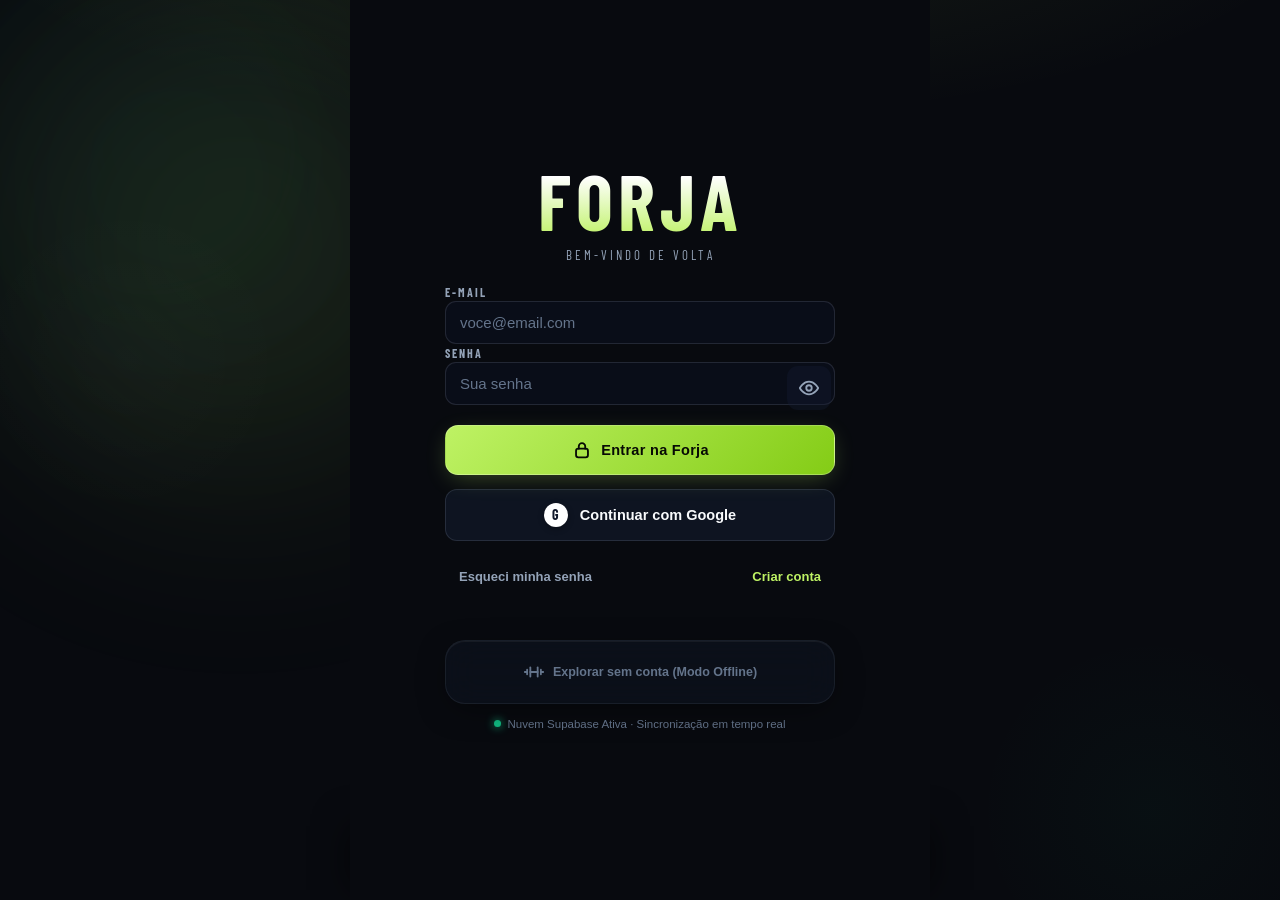
<file: Index.html>
<!DOCTYPE html>
<html lang="pt-BR">
<head>
<meta charset="UTF-8">
<meta name="viewport" content="width=device-width, initial-scale=1, maximum-scale=1, viewport-fit=cover">
<title>FORJA — Treino & Performance</title>
<meta name="description" content="Treinos, cargas, PRs, feed social e IA. Funciona offline na academia.">
<meta name="theme-color" content="#0a0f1d">
<meta name="mobile-web-app-capable" content="yes">
<meta name="apple-mobile-web-app-capable" content="yes">
<meta name="apple-mobile-web-app-status-bar-style" content="black-translucent">
<meta name="apple-mobile-web-app-title" content="FORJA">
<link rel="manifest" href="manifest.json">
<link rel="icon" href="icons/icon.svg" type="image/svg+xml">
<link rel="preconnect" href="https://fonts.gstatic.com" crossorigin>
<link href="https://fonts.googleapis.com/css2?family=Barlow+Condensed:wght@500;600;700&family=Barlow:wght@400;500;600;700&display=swap" rel="stylesheet">
<link rel="stylesheet" href="css/tokens.css">
<link rel="stylesheet" href="css/base.css">
<link rel="stylesheet" href="css/components.css">
</head>
<body>
<noscript><div style="padding:40px 20px;color:#e8eef8;font-family:sans-serif;text-align:center">O FORJA precisa de JavaScript habilitado para funcionar.</div></noscript>
<div class="aurora"><i></i><i></i><i></i></div>
<div id="app">
  <div id="views">
    <section class="view" data-view="home"></section>
    <section class="view" data-view="workouts"></section>
    <section class="view" data-view="feed"></section>
    <section class="view" data-view="progress"></section>
    <section class="view" data-view="nutrition"></section>
    <section class="view" data-view="profile"></section>
  </div>
  <nav id="tabbar">
    <button class="tab ripple" data-act="nav" data-arg="home" aria-label="Início"></button>
    <button class="tab ripple" data-act="nav" data-arg="workouts" aria-label="Treinos"></button>
    <button class="tab ripple" data-act="nav" data-arg="feed" aria-label="Feed"></button>
    <button class="tab ripple" data-act="nav" data-arg="progress" aria-label="Progresso"></button>
    <button class="tab ripple" data-act="nav" data-arg="nutrition" aria-label="Nutrição"></button>
    <button class="tab ripple" data-act="nav" data-arg="profile" aria-label="Perfil"></button>
  </nav>
  <div id="stack"></div>
  <div id="restfull"></div>
  <div id="restpill"></div>
  <button id="trainpill" data-act="ac-restore"></button>
  <div id="toastlayer"></div>
  <div id="modallayer"></div>
  <canvas id="fx"></canvas>
</div>

<!-- ordem de carregamento = ordem de dependência (escopo global compartilhado) -->
<script src="js/lib/utils.js"></script>
<script src="js/lib/data.js"></script>
<script src="js/components/icons.js"></script>
<script src="js/lib/state.js"></script>
<script src="js/app/router.js"></script>
<script src="js/lib/gamification.js"></script>
<script src="js/components/fx.js"></script>
<script src="js/components/toast.js"></script>
<script src="js/components/timer.js"></script>
<script src="js/components/charts.js"></script>
<script src="js/components/bodymap.js"></script>
<script src="js/lib/ai.js"></script>
<script src="js/features/auth.js"></script>
<script src="js/features/editor.js"></script>
<script src="js/features/coach.js"></script>
<script src="js/features/workout.js"></script>
<script src="js/features/share.js"></script>
<script src="js/features/feed.js"></script>
<script src="js/views/home.js"></script>
<script src="js/views/workouts.js"></script>
<script src="js/views/feed.js"></script>
<script src="js/views/progress.js"></script>
<script src="js/views/nutrition.js"></script>
<script src="js/views/profile.js"></script>
<script src="js/app/wiring.js"></script>
<script src="js/app/boot.js"></script>
</body>
</html>
</file>
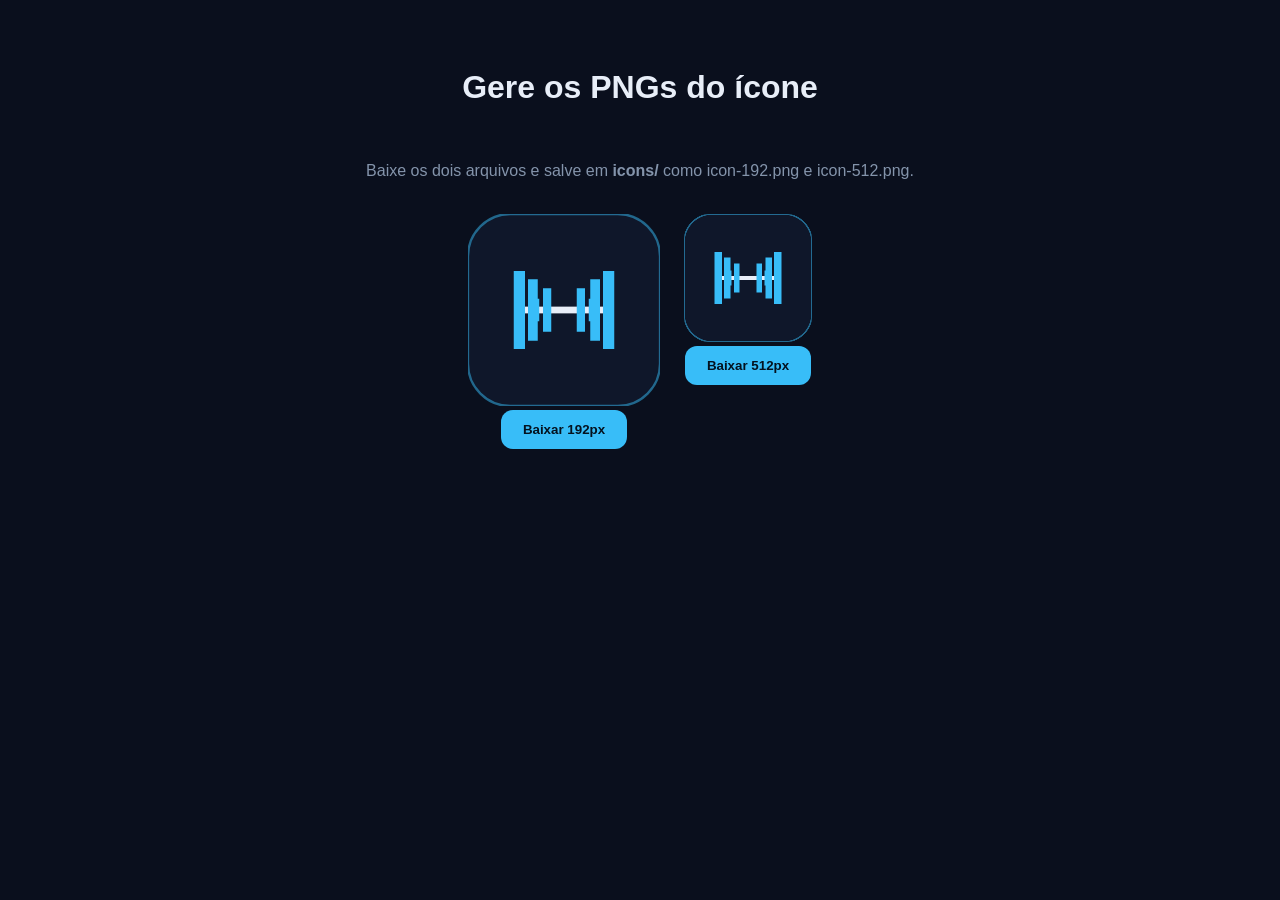
<file: tools/make-icons.html>
<!DOCTYPE html>
<html lang="pt-BR">
<head><meta charset="UTF-8"><title>FORJA — Gerador de ícones PWA</title>
<style>body{background:#0a0f1d;color:#e8eef8;font-family:sans-serif;display:flex;flex-direction:column;align-items:center;gap:18px;padding:40px}
button{background:#38bdf8;border:none;color:#04121f;font-weight:700;padding:12px 22px;border-radius:12px;cursor:pointer}</style>
</head>
<body>
<h1>Gere os PNGs do ícone</h1>
<p style="color:#8494ab">Baixe os dois arquivos e salve em <b>icons/</b> como icon-192.png e icon-512.png.</p>
<div style="display:flex;gap:24px">
  <div style="text-align:center"><canvas id="c192" width="192" height="192" style="border-radius:24px"></canvas><br><button onclick="dl('c192','icon-192.png')">Baixar 192px</button></div>
  <div style="text-align:center"><canvas id="c512" width="512" height="512" style="width:128px;border-radius:24px"></canvas><br><button onclick="dl('c512','icon-512.png')">Baixar 512px</button></div>
</div>
<script>
function draw(c){
  const s = c.width, x = c.getContext('2d'), r = s*.22;
  x.beginPath(); x.moveTo(r,0); x.arcTo(s,0,s,s,r); x.arcTo(s,s,0,s,r); x.arcTo(0,s,0,0,r); x.arcTo(0,0,s,0,r);
  x.closePath(); x.fillStyle = '#0f172a'; x.fill();
  x.strokeStyle = 'rgba(56,189,248,.5)'; x.lineWidth = s*.012; x.stroke();
  const cx = s/2, cy = s/2, u = s/512;
  x.fillStyle = '#e8eef8'; x.fillRect(cx-106*u, cy-9*u, 212*u, 18*u);
  x.fillStyle = '#38bdf8';
  [[-82,-30,16,60],[66,-30,16,60],[-56,-58,22,116],[34,-58,22,116],[-96,-82,26,164],[70,-82,26,164],[-134,-104,30,208],[104,-104,30,208]]
    .forEach(p => x.fillRect(cx+p[0]*u, cy+p[1]*u, p[2]*u, p[3]*u));
}
function dl(id, name){
  const c = document.getElementById(id);
  c.toBlob(b => {
    const a = document.createElement('a');
    a.href = URL.createObjectURL(b); a.download = name; a.click();
  }, 'image/png');
}
draw(document.getElementById('c192'));
draw(document.getElementById('c512'));
</script>
</body>
</html>
</file>
<file: css/tokens.css>
/* ==========================================================================
   FORJA - DESIGN TOKENS & ATHLETIC THEME SYSTEM
   Padrão visual de alta performance inspirado em Whoop, Nike Training & Hevy Pro
   ========================================================================== */

:root {
  /* --- PALETA ATLÉTICA PADRÃO: HYPER-VOLT & OBSIDIAN CARBON --- */
  --bg: #080a0f;
  --bg-elevated: #0d1017;
  --surf: #11151f;
  --surf-glass: rgba(17, 21, 31, 0.82);
  --surf-raised: #181d2a;
  --surf-card: rgba(19, 24, 36, 0.76);
  
  --line: rgba(148, 163, 184, 0.10);
  --line2: rgba(148, 163, 184, 0.18);
  --line-acc: rgba(190, 242, 100, 0.35);
  
  --acc: #bef264;
  --acc-glow: rgba(190, 242, 100, 0.32);
  --acc-glow-subtle: rgba(190, 242, 100, 0.08);
  --acc-dark: #84cc16;
  --acc2: #10b981;
  --acc-deep: #162408;
  --acc-soft: rgba(190, 242, 100, 0.12);
  --acc-contrast: #070a04;
  
  --txt: #f8fafc;
  --mut: #94a3b8;
  --dim: #64748b;
  
  --ok: #10b981;
  --ok-soft: rgba(16, 185, 129, 0.14);
  --warn: #f59e0b;
  --warn-soft: rgba(245, 158, 11, 0.14);
  --bad: #f43f5e;
  --bad-soft: rgba(244, 63, 94, 0.14);
  --hot: #f43f5e;
  --heat: #ff5722;
  
  --st-work: #bef264;
  --st-prep: #fbbf24;
  --st-warm: #94a3b8;
  --st-drop: #c084fc;
  --st-fail: #f43f5e;
  
  --fd: 'Barlow Condensed', sans-serif;
  --fb: 'Plus Jakarta Sans', -apple-system, BlinkMacSystemFont, 'Segoe UI', Roboto, sans-serif;
  --tab-h: 64px;
  --r: 20px;
  --r-sm: 13px;
  --r-xs: 9px;
  
  --glow-acc: 0 0 24px -4px rgba(190, 242, 100, 0.35);
  --glow-hot: 0 0 24px -4px rgba(244, 63, 94, 0.4);
  --shadow-card: 0 8px 32px -8px rgba(0, 0, 0, 0.55), inset 0 1px 0 rgba(255, 255, 255, 0.05);
}

/* TEMA: FORJA BRASA (FIRE & IRON) */
:root[data-theme="flame"] {
  --bg: #0a0807;
  --bg-elevated: #12100d;
  --surf: #181310;
  --surf-glass: rgba(24, 19, 16, 0.84);
  --surf-raised: #221b16;
  --surf-card: rgba(27, 21, 17, 0.78);
  --line-acc: rgba(249, 115, 22, 0.35);
  --acc: #f97316;
  --acc-glow: rgba(249, 115, 22, 0.35);
  --acc-glow-subtle: rgba(249, 115, 22, 0.08);
  --acc-dark: #ea580c;
  --acc2: #e11d48;
  --acc-deep: #2a1106;
  --acc-soft: rgba(249, 115, 22, 0.12);
  --acc-contrast: #0c0501;
  --st-work: #f97316;
  --glow-acc: 0 0 24px -4px rgba(249, 115, 22, 0.38);
}

/* TEMA: CYBER AZURE (HEVY PRO / ELECTRIC CYAN) */
:root[data-theme="cyan"] {
  --bg: #070a12;
  --bg-elevated: #0c111e;
  --surf: #101728;
  --surf-glass: rgba(16, 23, 40, 0.84);
  --surf-raised: #162038;
  --surf-card: rgba(18, 26, 44, 0.78);
  --line-acc: rgba(56, 189, 248, 0.35);
  --acc: #38bdf8;
  --acc-glow: rgba(56, 189, 248, 0.35);
  --acc-glow-subtle: rgba(56, 189, 248, 0.08);
  --acc-dark: #0284c7;
  --acc2: #2563eb;
  --acc-deep: #081d33;
  --acc-soft: rgba(56, 189, 248, 0.12);
  --acc-contrast: #030d17;
  --st-work: #38bdf8;
  --glow-acc: 0 0 24px -4px rgba(56, 189, 248, 0.38);
}

/* TEMA: CRIMSON POWER (RAW STRENGTH & TITANIUM) */
:root[data-theme="crimson"] {
  --bg: #0a0809;
  --bg-elevated: #130d0f;
  --surf: #1a1215;
  --surf-glass: rgba(26, 18, 21, 0.84);
  --surf-raised: #24181c;
  --surf-card: rgba(30, 20, 24, 0.78);
  --line-acc: rgba(244, 63, 94, 0.35);
  --acc: #f43f5e;
  --acc-glow: rgba(244, 63, 94, 0.35);
  --acc-glow-subtle: rgba(244, 63, 94, 0.08);
  --acc-dark: #e11d48;
  --acc2: #9333ea;
  --acc-deep: #280811;
  --acc-soft: rgba(244, 63, 94, 0.12);
  --acc-contrast: #0d0205;
  --st-work: #f43f5e;
  --glow-acc: 0 0 24px -4px rgba(244, 63, 94, 0.38);
}
</file>
<file: css/base.css>
/* ==========================================================================
   FORJA - BASE STYLES & LAYOUT
   ========================================================================== */

*{margin:0;padding:0;box-sizing:border-box;-webkit-tap-highlight-color:transparent}
html{touch-action:manipulation;color-scheme:dark}
body{
  background:var(--bg);
  color:var(--txt);
  font-family:var(--fb);
  min-height:100vh;
  overscroll-behavior-y:none;
  background-image:
    radial-gradient(ellipse 90% 40% at 50% -10%, var(--acc-glow-subtle) 0%, transparent 60%),
    radial-gradient(circle 350px at 90% 90%, rgba(16, 185, 129, 0.03) 0%, transparent 50%),
    radial-gradient(circle 400px at 10% 40%, rgba(255, 255, 255, 0.015) 0%, transparent 40%);
  -webkit-font-smoothing:antialiased;
  -moz-osx-font-smoothing:grayscale;
  text-rendering:optimizeLegibility;
}
button{font:inherit;color:inherit;background:none;border:none;cursor:pointer}
input,select,textarea{font:inherit;color:var(--txt)}
input[type=number]{-moz-appearance:textfield}
input[type=number]::-webkit-outer-spin-button,input[type=number]::-webkit-inner-spin-button{-webkit-appearance:none;margin:0}
::-webkit-scrollbar{width:0;height:0}
.num{font-variant-numeric:tabular-nums}
svg.ic{width:22px;height:22px;stroke:currentColor;fill:none;stroke-width:2;stroke-linecap:round;stroke-linejoin:round;flex:none;display:block}

/* Efeito Aurora Cósmica no fundo */
.aurora{position:fixed;inset:0;z-index:0;overflow:hidden;pointer-events:none}
.aurora i{
  position:absolute;border-radius:50%;filter:blur(130px);opacity:.10;
  width:480px;height:480px;background:var(--acc);
  animation:drift 28s ease-in-out infinite alternate;
}
.aurora i:nth-child(2){
  background:var(--acc2);width:360px;height:360px;opacity:.07;
  animation-duration:22s;animation-delay:-8s;
}
.aurora i:nth-child(3){
  background:#334155;width:300px;height:300px;opacity:.08;
  animation-duration:32s;animation-delay:-14s;
}
@keyframes drift{
  0%{transform:translate(-10%,-10%) scale(1)}
  50%{transform:translate(8%,6%) scale(1.15)}
  100%{transform:translate(14%,16%) scale(1.05)}
}

#app{max-width:580px;margin:0 auto;min-height:100vh;position:relative;z-index:1}

.rise{animation:rise .45s cubic-bezier(.16,1,.3,1) both;animation-delay:var(--d,0ms)}
@keyframes rise{from{opacity:0;transform:translateY(14px)}to{opacity:1;transform:none}}

#views{padding-bottom:calc(var(--tab-h) + env(safe-area-inset-bottom) + 24px)}
.view{display:none;padding:20px 18px 8px;min-height:100vh}
.view.on{display:block;animation:vin .32s cubic-bezier(.16,1,.3,1) both}
.view.on.dir-l{animation-name:vinl}.view.on.dir-r{animation-name:vinr}
@keyframes vin{from{opacity:0;transform:translateY(10px)}to{opacity:1;transform:none}}
@keyframes vinl{from{opacity:0;transform:translateX(-18px)}to{opacity:1;transform:none}}
@keyframes vinr{from{opacity:0;transform:translateX(18px)}to{opacity:1;transform:none}}

/* Barra de Navegação Inferior (Frosted Glassmorphism Hevy Pro) */
#tabbar{
  position:fixed;bottom:0;left:50%;transform:translateX(-50%);width:100%;max-width:580px;
  height:calc(var(--tab-h) + env(safe-area-inset-bottom));padding-bottom:env(safe-area-inset-bottom);
  display:flex;z-index:60;background:rgba(8,11,17,.86);backdrop-filter:blur(28px) saturate(190%);
  -webkit-backdrop-filter:blur(28px) saturate(190%);
  border-top:1px solid var(--line);box-shadow:0 -10px 36px rgba(0,0,0,.6);
}
.tab{
  flex:1;display:flex;flex-direction:column;align-items:center;justify-content:center;gap:3px;color:var(--dim);
  font-family:var(--fd);font-weight:700;font-size:11px;letter-spacing:1px;text-transform:uppercase;
  transition:color .2s, transform .15s;position:relative;
}
.tab:active{transform:scale(.92)}
.tab .ic{width:21px;height:21px;transition:transform .2s, filter .2s}
.tab.on{color:var(--acc)}
.tab.on .ic{transform:translateY(-1px) scale(1.1);filter:drop-shadow(0 0 8px var(--acc-glow))}
.tab.on::before{
  content:"";position:absolute;top:0;width:32px;height:3px;background:var(--acc);
  border-radius:0 0 3px 3px;box-shadow:0 0 14px var(--acc);animation:rise .25s both;
}

/* Tipografia */
.eyebrow{
  font-family:var(--fd);font-weight:700;font-size:12px;letter-spacing:3px;color:var(--acc);
  text-transform:uppercase;display:flex;align-items:center;gap:8px;
}
.eyebrow::before{content:"";width:18px;height:2px;background:var(--acc);box-shadow:0 0 8px var(--acc);border-radius:2px}
.h-display{font-family:var(--fd);font-weight:700;text-transform:uppercase;letter-spacing:.8px;line-height:.96}
.h1{font-size:clamp(32px,8.5vw,42px)}.h2{font-size:26px}
.mut{color:var(--mut)}.dim{color:var(--dim)}
.lbl{font-family:var(--fd);font-weight:700;font-size:12px;letter-spacing:2px;text-transform:uppercase;color:var(--mut)}

/* Layouts e Utilitários */
.rowline{display:flex;align-items:center;justify-content:space-between;gap:10px}
.stack{display:flex;flex-direction:column;gap:11px}
.mt8{margin-top:8px}.mt14{margin-top:14px}.mt20{margin-top:20px}.mt28{margin-top:28px}
.split3{display:grid;grid-template-columns:1fr 1fr 1fr;gap:10px}
.split2{display:grid;grid-template-columns:1fr 1fr;gap:10px}
.kv{display:flex;justify-content:space-between;align-items:baseline;padding:11px 0;border-bottom:1px solid var(--line);font-size:14.5px}
.kv:last-child{border:none}.kv b{font-variant-numeric:tabular-nums}

/* Efeitos Especiais de Tela */
#fx{position:fixed;inset:0;z-index:300;pointer-events:none}
.shock{position:fixed;border:2px solid var(--acc);border-radius:50%;pointer-events:none;z-index:301;animation:shock .7s ease-out forwards;box-shadow:0 0 16px var(--acc)}
@keyframes shock{from{width:20px;height:20px;opacity:.9}to{width:220px;height:220px;opacity:0}}
</file>
<file: css/components.css>
/* ---------- BOTÕES & INTERAÇÕES ---------- */
.btn{
  position:relative;overflow:hidden;display:inline-flex;align-items:center;justify-content:center;gap:8px;
  border-radius:var(--r-sm);font-weight:600;font-size:14.5px;transition:transform .14s,background .2s,border-color .2s,box-shadow .2s;
  user-select:none;
}
.btn:active{transform:scale(.96)}
.btn-pri{
  background:linear-gradient(135deg, var(--acc) 0%, var(--acc-dark) 100%);color:var(--acc-contrast, #070a04);font-weight:700;
  padding:13px 20px;letter-spacing:.3px;box-shadow:0 6px 24px -6px var(--acc-glow);border:1px solid rgba(255,255,255,.25);
}
.btn-pri:hover{filter:brightness(1.08);box-shadow:0 8px 30px -4px var(--acc-glow)}
.btn-ghost{
  border:1px solid var(--line2);color:var(--txt);padding:12px 18px;background:rgba(20,30,52,.45);
  backdrop-filter:blur(8px);
}
.btn-ghost:hover{border-color:var(--acc);color:var(--acc);background:var(--acc-soft)}
.btn-danger{
  border:1px solid rgba(239,68,68,.35);color:var(--bad);padding:12px 18px;background:rgba(239,68,68,.06);
}
.btn-danger:hover{background:rgba(239,68,68,.14);border-color:var(--bad)}
.btn-sm{padding:8px 14px;font-size:13px;border-radius:10px}
.btn-ai{
  background:linear-gradient(135deg, var(--acc-soft) 0%, rgba(16,185,129,.12) 100%);
  border:1px solid var(--line-acc);color:var(--acc);box-shadow:0 0 16px -4px var(--acc-glow);
}
.btn-ai:hover{filter:brightness(1.1);box-shadow:0 0 22px -2px var(--acc-glow)}

.ripple-ink{position:absolute;border-radius:50%;background:currentColor;opacity:.24;transform:scale(0);animation:rip .52s ease-out forwards;pointer-events:none}
@keyframes rip{to{transform:scale(2.8);opacity:0}}

.iconbtn{
  width:40px;height:40px;border-radius:11px;border:1px solid var(--line);display:flex;align-items:center;
  justify-content:center;color:var(--mut);position:relative;overflow:hidden;background:rgba(20,30,52,.35);transition:.18s;
}
.iconbtn:hover{color:var(--acc);border-color:var(--line-acc);background:var(--acc-soft)}
.iconbtn:active{transform:scale(.92)}
.spin{animation:spin 1s linear infinite}
@keyframes spin{to{transform:rotate(360deg)}}

/* ---------- CARDS & SUPERFÍCIES ---------- */
.card{
  background:var(--surf-glass);backdrop-filter:blur(16px);-webkit-backdrop-filter:blur(16px);
  border:1px solid var(--line);border-radius:var(--r);padding:16px;position:relative;box-shadow:var(--shadow-card);
}
.card.tap{transition:transform .14s,border-color .18s,box-shadow .2s}
.card.tap:active{transform:scale(.98)}
.card.acc{
  border-color:var(--line-acc);
  background:linear-gradient(180deg, var(--surf-raised) 0%, var(--surf) 100%);
  box-shadow:0 8px 30px -8px var(--acc-glow), inset 0 1px 0 rgba(255,255,255,.08);
}
.card.ai-glow{
  border-color:var(--line-acc);
  box-shadow:0 0 28px -6px var(--acc-glow), inset 0 0 20px -10px var(--acc-soft);
}

.hero-num{
  font-family:var(--fd);font-weight:700;font-size:clamp(52px,16vw,74px);line-height:1;
  color:var(--acc);letter-spacing:1px;font-variant-numeric:tabular-nums;text-shadow:0 0 24px var(--acc-glow);
}
.statband{
  display:flex;border-top:1px solid var(--line);border-bottom:1px solid var(--line);
  margin:14px 0;padding:12px 0;background:rgba(14,22,40,.3);
}
.statband>div{flex:1;text-align:center;position:relative}
.statband>div+div::before{content:"";position:absolute;left:0;top:6px;bottom:6px;width:1px;background:var(--line)}
.statband b{font-family:var(--fd);font-weight:700;font-size:22px;display:block;font-variant-numeric:tabular-nums}
.statband span{font-size:10.5px;letter-spacing:1.4px;text-transform:uppercase;color:var(--dim);font-family:var(--fd);font-weight:600}

.xpbar{height:7px;border-radius:4px;background:rgba(148,163,184,.14);overflow:hidden;position:relative}
.xpbar i{
  display:block;height:100%;background:linear-gradient(90deg, var(--acc-dark), var(--acc));border-radius:4px;
  transition:width .8s cubic-bezier(.16,1,.3,1);box-shadow:0 0 10px var(--acc-glow);
}
.xpbar i::after{content:"";position:absolute;inset:0;background:#fff;opacity:0;animation:xpshine 3s ease-in-out infinite}
@keyframes xpshine{0%,100%{opacity:0}50%{opacity:.22}}

.chip{
  display:inline-flex;align-items:center;gap:6px;padding:6px 12px;border-radius:999px;border:1px solid var(--line2);
  font-size:12.5px;color:var(--mut);background:rgba(20,30,52,.45);transition:.18s;
}
.chip.on{border-color:var(--acc);color:var(--acc);background:var(--acc-soft);box-shadow:0 0 12px -2px var(--acc-glow)}
.chip.ai{border-color:var(--line-acc);color:var(--acc);background:var(--acc-soft);font-size:12px}

.dot-live{width:7px;height:7px;border-radius:50%;background:var(--acc);animation:pulse 1.6s infinite}
@keyframes pulse{0%,100%{box-shadow:0 0 0 0 var(--acc-glow)}55%{box-shadow:0 0 0 8px transparent}}

/* ---------- LISTAS & FICHAS ---------- */
.wrow{
  display:flex;align-items:center;gap:13px;padding:15px 14px;border:1px solid var(--line);
  border-radius:var(--r);background:var(--surf-glass);margin-bottom:11px;transition:transform .14s,border-color .18s;
  backdrop-filter:blur(14px);
}
.wrow:active{transform:scale(.98)}
.wrow:hover{border-color:var(--line-acc)}
.wsplit{
  width:46px;height:46px;border-radius:13px;background:var(--acc-deep);color:var(--acc);display:flex;align-items:center;
  justify-content:center;font-family:var(--fd);font-weight:700;font-size:17px;letter-spacing:.5px;flex:none;
  border:1px solid var(--line-acc);box-shadow:0 0 14px -3px var(--acc-glow);
}

.stepper{display:flex;align-items:center;border:1px solid var(--line2);border-radius:10px;overflow:hidden;background:rgba(10,15,29,.5)}
.stepper button{width:32px;height:32px;display:flex;align-items:center;justify-content:center;color:var(--mut);transition:.15s}
.stepper button:hover{color:var(--acc);background:var(--acc-soft)}
.stepper button:active{transform:scale(.9)}
.stepper b{min-width:42px;text-align:center;font-variant-numeric:tabular-nums;font-size:14px}
.stepper b small{color:var(--dim);font-size:11px;font-weight:400}

/* Campos de Formulário */
.fld{
  width:100%;background:rgba(10,15,29,.7);border:1px solid var(--line2);border-radius:11px;padding:12px 14px;
  font-size:15px;outline:none;transition:border-color .18s,box-shadow .18s;
}
.fld:focus{border-color:var(--acc);box-shadow:0 0 0 3px var(--acc-soft)}
.fld::placeholder{color:var(--dim)}
textarea.fld{resize:none;min-height:90px;line-height:1.5}
select.fld{
  appearance:none;
  background-image:url("data:image/svg+xml,%3Csvg xmlns='http://www.w3.org/2000/svg' width='14' height='14' viewBox='0 0 24 24' fill='none' stroke='%238494ab' stroke-width='2'%3E%3Cpath d='M6 9l6 6 6-6'/%3E%3C/svg%3E");
  background-repeat:no-repeat;background-position:right 14px center;cursor:pointer;
}

input[type=range]{-webkit-appearance:none;appearance:none;width:100%;height:5px;border-radius:4px;background:rgba(148,163,184,.2);outline:none}
input[type=range]::-webkit-slider-thumb{
  -webkit-appearance:none;width:22px;height:22px;border-radius:50%;background:var(--acc);
  border:4px solid var(--surf-raised);cursor:pointer;box-shadow:0 0 10px var(--acc-glow);
}
input[type=range]::-moz-range-thumb{
  width:15px;height:15px;border-radius:50%;background:var(--acc);border:3px solid #0b2545;cursor:pointer;
}

/* Telas Completas / Modais */
.screen{
  position:fixed;inset:0;z-index:80;max-width:580px;margin:0 auto;background:var(--bg);display:flex;
  flex-direction:column;animation:sup .32s cubic-bezier(.16,1,.3,1) both;
}
@keyframes sup{from{transform:translateY(100%)}to{transform:none}}
.screen.out{animation:sdown .24s ease-in both}
@keyframes sdown{to{transform:translateY(100%);opacity:.3}}
.screen-hd{
  display:flex;align-items:center;gap:12px;padding:14px 16px;padding-top:calc(14px + env(safe-area-inset-top));
  border-bottom:1px solid var(--line);background:rgba(12,18,34,.9);backdrop-filter:blur(18px);
  position:sticky;top:0;z-index:5;
}
.screen-hd .t{font-family:var(--fd);font-weight:700;font-size:20px;text-transform:uppercase;letter-spacing:1px;flex:1}
.screen-bd{flex:1;overflow-y:auto;padding:18px 16px calc(28px + env(safe-area-inset-bottom))}

/* Tipos de Séries (Válida, Preparatória, Aquecimento) */
.stbtn{
  width:32px;height:32px;border-radius:10px;border:1.5px solid;display:flex;align-items:center;
  justify-content:center;font-family:var(--fd);font-weight:700;font-size:13px;flex:none;transition:.18s;
}
.stbtn:active{transform:scale(.88)}
.st-work{color:var(--acc);border-color:var(--line-acc);background:var(--acc-soft);box-shadow:0 0 8px var(--acc-glow)}
.st-prep{color:var(--warn);border-color:rgba(251,191,36,.6);background:rgba(251,191,36,.1);box-shadow:0 0 8px rgba(251,191,36,.25)}
.st-warm{color:var(--mut);border-color:var(--line2);background:rgba(148,163,184,.08)}
.st-drop{color:#c084fc;border-color:rgba(192,132,252,.6);background:rgba(192,132,252,.12);box-shadow:0 0 8px rgba(192,132,252,.25)}
.st-fail{color:var(--hot);border-color:rgba(244,63,94,.6);background:rgba(244,63,94,.12);box-shadow:0 0 8px rgba(244,63,94,.25)}

.typeleg{
  display:flex;gap:12px;flex-wrap:wrap;font-size:11px;color:var(--dim);font-family:var(--fd);
  letter-spacing:1px;text-transform:uppercase;margin-top:8px;
}
.typeleg span{display:inline-flex;align-items:center}
.typeleg i{display:inline-block;width:10px;height:10px;border-radius:3px;margin-right:5px}

/* Card de Exercício */
.excard{
  border:1px solid var(--line);border-radius:var(--r);background:var(--surf-glass);margin-bottom:14px;
  padding:15px;backdrop-filter:blur(14px);transition:border-color .2s;
}
.excard.prflash{animation:prf 1.4s ease-out}
@keyframes prf{
  0%,60%{border-color:var(--acc);box-shadow:0 0 25px var(--acc-glow)}
  100%{border-color:var(--line)}
}
.setrow{display:flex;align-items:center;gap:8px;padding:8px 0}
.setrow+.setrow{border-top:1px dashed rgba(148,163,184,.12)}
.setno{font-family:var(--fd);font-weight:600;color:var(--dim);width:24px;font-size:13px}

.setfield{
  display:flex;align-items:center;flex:1;border:1px solid var(--line2);border-radius:10px;overflow:hidden;
  background:rgba(8,12,24,.6);transition:border-color .15s;
}
.setfield:focus-within{border-color:var(--acc)}
.setfield button{width:30px;height:38px;color:var(--dim);display:flex;align-items:center;justify-content:center;transition:.15s}
.setfield button:hover{color:var(--acc);background:var(--acc-soft)}.setfield button:active{transform:scale(.85)}
.setfield input{flex:1;min-width:0;background:none;border:none;outline:none;text-align:center;font-size:16px;font-weight:600;font-variant-numeric:tabular-nums;padding:0 2px}
.setfield span{font-size:10px;color:var(--dim);padding-right:8px;text-transform:uppercase;letter-spacing:1px}
.xmark{font-size:13px;color:var(--dim);width:12px;text-align:center}

.setchk{
  width:44px;height:44px;border-radius:14px;border:1.5px solid var(--line2);display:flex;align-items:center;
  justify-content:center;color:transparent;transition:.22s;flex:none;background:rgba(10,15,29,.4);
}
.setchk .ic{width:24px;height:24px;stroke-width:2.6}
.setchk .p{stroke-dasharray:26;stroke-dashoffset:26;transition:stroke-dashoffset .28s ease .05s}
.setchk.on{background:var(--acc);border-color:var(--acc);color:var(--acc-contrast, #070a04);transform:scale(1.04);box-shadow:0 0 14px var(--acc-glow)}
.setchk.on .p{stroke-dashoffset:0}

.progressline{height:4px;background:rgba(148,163,184,.14);border-radius:3px;overflow:hidden;flex:1}
.progressline i{display:block;height:100%;background:var(--acc);border-radius:3px;transition:width .5s cubic-bezier(.16,1,.3,1)}

/* Cronômetro de Descanso */
#restfull{
  position:fixed;inset:0;z-index:110;background:rgba(7,11,21,.95);backdrop-filter:blur(20px);display:none;
  flex-direction:column;align-items:center;justify-content:center;padding:24px;max-width:580px;margin:0 auto;
}
#restfull.on{display:flex;animation:fadein .25s both}
@keyframes fadein{from{opacity:0}to{opacity:1}}
.tnum{font-family:var(--fd);font-weight:700;font-size:clamp(82px,28vw,120px);letter-spacing:2px;font-variant-numeric:tabular-nums;line-height:1}
.tnum.low{color:var(--acc);animation:tickp .5s infinite;text-shadow:0 0 30px var(--acc-glow)}
@keyframes tickp{50%{opacity:.5}}
.tbar{width:min(80vw,330px);height:6px;background:rgba(148,163,184,.16);border-radius:4px;overflow:hidden;margin:26px 0 34px}
.tbar i{display:block;height:100%;background:linear-gradient(90deg, var(--acc-dark), var(--acc));border-radius:4px;box-shadow:0 0 10px var(--acc-glow)}

#restpill{
  position:fixed;left:50%;transform:translateX(-50%);z-index:70;bottom:calc(var(--tab-h) + env(safe-area-inset-bottom) + 12px);
  width:min(92%,460px);background:rgba(11,15,23,.94);backdrop-filter:blur(24px);border:1px solid var(--line-acc);
  border-radius:16px;padding:11px 16px;display:none;align-items:center;gap:12px;box-shadow:0 8px 30px rgba(0,0,0,.45);
}
#restpill.on{display:flex;animation:fadein .3s both}
#restpill .tnum{font-size:24px}
#restpill .tbar{margin:6px 0 0;flex:1;height:4px}

#trainpill{
  position:fixed;left:50%;transform:translateX(-50%);z-index:69;bottom:calc(var(--tab-h) + env(safe-area-inset-bottom) + 12px);
  background:linear-gradient(135deg, var(--surf-raised) 0%, var(--surf) 100%);color:var(--txt);border-radius:999px;padding:12px 22px;
  display:none;align-items:center;gap:10px;font-family:var(--fd);font-weight:700;letter-spacing:1.5px;font-size:13px;
  text-transform:uppercase;box-shadow:0 10px 32px -4px rgba(0,0,0,.7), 0 0 16px -4px var(--acc-glow);border:1px solid var(--line-acc);
}
#trainpill.on{display:flex;animation:fadein .3s both}
#trainpill:active{transform:translateX(-50%) scale(.95)}

/* Toasts e Notificações */
#toastlayer{
  position:fixed;top:calc(14px + env(safe-area-inset-top));left:50%;transform:translateX(-50%);z-index:200;
  width:min(92%,450px);display:flex;flex-direction:column;gap:8px;pointer-events:none;
}
.toast{
  display:flex;align-items:center;gap:10px;background:rgba(14,22,40,.94);backdrop-filter:blur(18px);
  border:1px solid var(--line2);border-radius:14px;padding:12px 16px;font-size:14px;
  animation:tin .32s cubic-bezier(.16,1,.3,1) both;box-shadow:0 10px 30px rgba(0,0,0,.45);
}
.toast.ok{border-color:rgba(16,185,129,.45);box-shadow:0 0 16px -4px rgba(16,185,129,.3)}.toast.ok .ic{color:var(--ok)}
.toast.bad{border-color:rgba(239,68,68,.45);box-shadow:0 0 16px -4px rgba(239,68,68,.3)}.toast.bad .ic{color:var(--bad)}
.toast.ai{border-color:var(--line-acc);box-shadow:0 0 18px -4px var(--acc-glow)}.toast.ai .ic{color:var(--acc)}
.toast.out{animation:tout .24s ease-in both}
@keyframes tin{from{opacity:0;transform:translateY(-14px) scale(.95)}to{opacity:1;transform:none}}
@keyframes tout{to{opacity:0;transform:translateY(-10px) scale(.95)}}

/* Modais e Bottom Sheets */
#modallayer{
  position:fixed;inset:0;z-index:150;display:none;align-items:flex-end;justify-content:center;
  background:rgba(4,7,16,.7);backdrop-filter:blur(8px);
}
#modallayer.on{display:flex;animation:fadein .2s both}
.sheet{
  width:min(100%,580px);background:var(--surf);border:1px solid var(--line);border-bottom:none;
  border-radius:24px 24px 0 0;padding:22px 18px calc(24px + env(safe-area-inset-bottom));
  animation:sup .32s cubic-bezier(.16,1,.3,1) both;max-height:88vh;overflow-y:auto;box-shadow:0 -12px 40px rgba(0,0,0,.6);
}
.sheet-grip{width:42px;height:4.5px;border-radius:3px;background:var(--line2);margin:0 auto 16px}

/* Conquistas / Badges */
.badge-card{
  border:1px solid var(--line);border-radius:var(--r);padding:14px;display:flex;gap:13px;align-items:center;
  background:var(--surf-glass);backdrop-filter:blur(14px);
}
.badge-card.locked{opacity:.38;filter:grayscale(.9)}
.badge-ic{
  width:52px;height:52px;border-radius:50%;flex:none;display:flex;align-items:center;justify-content:center;
  background:var(--acc-deep);color:var(--acc);border:1px solid var(--line-acc);box-shadow:0 0 16px -4px var(--acc-glow);
}
.badge-card.locked .badge-ic{background:rgba(148,163,184,.08);color:var(--mut);border-color:var(--line);box-shadow:none}
.badge-card h4{font-family:var(--fd);font-weight:700;font-size:17px;letter-spacing:.5px;text-transform:uppercase}
.badge-card small{color:var(--mut);font-size:12.5px;line-height:1.4;display:block;margin-top:2px}
.badge-card .dt{font-size:11px;color:var(--acc);margin-top:3px;display:block;font-family:var(--fd);letter-spacing:1px}
.newpop{animation:newpop .6s cubic-bezier(.34,1.56,.64,1) both}
@keyframes newpop{from{transform:scale(.55);opacity:0}to{transform:none;opacity:1}}

/* Gráficos */
.chartwrap{position:relative;width:100%}
canvas.chart{width:100%;display:block}
.empty{border:1px dashed var(--line2);border-radius:var(--r);padding:34px 20px;text-align:center;color:var(--dim);font-size:13.5px;line-height:1.6}
.donutwrap{position:relative;width:190px;height:190px;margin:8px auto}
.sumnum{
  font-family:var(--fd);font-weight:700;font-size:clamp(46px,14vw,60px);color:var(--acc);
  font-variant-numeric:tabular-nums;line-height:1;letter-spacing:1px;text-shadow:0 0 26px var(--acc-glow);
}
.lvlup{
  display:inline-flex;align-items:center;gap:8px;padding:8px 18px;border-radius:999px;
  background:var(--acc-soft);border:1px solid var(--line-acc);color:var(--acc);
  font-family:var(--fd);font-weight:700;letter-spacing:2px;text-transform:uppercase;animation:newpop .6s .3s both;
  box-shadow:0 0 20px var(--acc-glow);
}

/* Autenticação & Google Login */
.authcard{width:100%;max-width:390px;margin:0 auto}
.logoL{font-family:var(--fd);font-weight:700;font-size:clamp(58px,20vw,78px);letter-spacing:5px;line-height:1;display:flex;justify-content:center}
.logoL span{
  display:inline-block;animation:lg .7s cubic-bezier(.16,1,.3,1) both;
  background:linear-gradient(180deg, #ffffff 20%, var(--acc) 100%);-webkit-background-clip:text;-webkit-text-fill-color:transparent;
}
@keyframes lg{from{opacity:0;transform:translateY(24px) scale(.7)}to{opacity:1;transform:none}}
.gbtn{
  width:100%;border:1px solid var(--line2);border-radius:12px;padding:13px;display:flex;align-items:center;
  justify-content:center;gap:12px;font-weight:600;font-size:14.5px;background:rgba(20,30,52,.5);transition:.18s;
}
.gbtn:hover{border-color:var(--acc);background:var(--acc-soft)}
.gbtn:active{transform:scale(.97)}
.gmark{
  width:24px;height:24px;border-radius:50%;background:#ffffff;display:flex;align-items:center;
  justify-content:center;font-family:var(--fd);font-weight:700;font-size:14px;color:#0f172a;box-shadow:0 2px 6px rgba(0,0,0,.3);
}
.au-err{color:var(--bad);font-size:13px;min-height:18px;margin-top:10px;text-align:center}

/* Feed Social & Hevy */
.avatar{
  width:44px;height:44px;border-radius:50%;background:var(--acc-deep);border:1.5px solid var(--line-acc);
  color:var(--acc);display:flex;align-items:center;justify-content:center;font-family:var(--fd);
  font-weight:700;font-size:16px;flex:none;overflow:hidden;box-shadow:0 0 12px -2px var(--acc-glow);
}
.avatar img{width:100%;height:100%;object-fit:cover}
.post{
  border:1px solid var(--line);border-radius:var(--r);background:var(--surf-glass);padding:15px;margin-bottom:14px;
  backdrop-filter:blur(14px);
}
.post-photo{
  width:100%;border-radius:13px;display:block;margin-top:12px;animation:phv .5s cubic-bezier(.16,1,.3,1) both;
  box-shadow:0 6px 20px rgba(0,0,0,.4);
}
@keyframes phv{from{opacity:0;transform:scale(.96)}to{opacity:1;transform:none}}
.post-strip{
  display:flex;align-items:center;gap:9px;margin-top:12px;padding:11px 13px;border:1px solid var(--line);
  border-radius:12px;background:rgba(8,12,24,.6);
}
.likebtn{
  display:flex;align-items:center;gap:7px;color:var(--dim);font-size:13px;padding:7px 11px;border-radius:10px;
  background:rgba(20,30,52,.3);transition:.16s;
}
.likebtn:active{transform:scale(.9)}
.likebtn.on{color:var(--hot);background:rgba(244,63,94,.12)}
.likebtn.on .ic{animation:hpop .4s cubic-bezier(.34,1.56,.64,1);fill:currentColor}
@keyframes hpop{40%{transform:scale(1.45)}}

/* Mapa Corporal Anatômico (Body Heatmap em Vermelho) */
.bodymap{display:flex;gap:12px;justify-content:center}
.bodymap figure{flex:1;max-width:180px;text-align:center}
.bodymap svg{width:100%;display:block;filter:drop-shadow(0 0 10px rgba(0,0,0,.4))}
.bodymap figcaption{font-family:var(--fd);font-weight:600;font-size:11.5px;letter-spacing:2.5px;color:var(--dim);text-transform:uppercase;margin-top:8px}

.mus{
  fill:rgba(148,163,184,.07);stroke:rgba(148,163,184,.22);stroke-width:1;
  transform-box:fill-box;transform-origin:center;transition:fill .5s, stroke .5s;
}
.mus.on{
  stroke:#f43f5e;stroke-width:1.2;
  animation:musIn .55s cubic-bezier(.16,1,.3,1) both, glowHot 2.4s 1s ease-in-out infinite;
  animation-delay:var(--d,0ms), var(--d,0ms);
}
@keyframes musIn{from{opacity:0;transform:scale(.85)}to{opacity:1;transform:none}}
@keyframes glowHot{
  0%,100%{filter:drop-shadow(0 0 4px rgba(239,68,68,.6))}
  50%{filter:drop-shadow(0 0 14px rgba(255,42,75,.9)) brightness(1.25)}
}
.dimshape{fill:rgba(148,163,184,.04);stroke:rgba(148,163,184,.14);stroke-width:1}
.mleg{display:flex;gap:8px;flex-wrap:wrap;justify-content:center;margin-top:14px}
.mleg .chip{font-size:12px;border-color:rgba(239,68,68,.3);background:rgba(239,68,68,.08)}
.mleg .chip i{display:inline-block;width:9px;height:9px;border-radius:3px;background:var(--hot);margin-right:3px;box-shadow:0 0 6px var(--hot)}

/* Módulo de Micronutrientes & IA */
.micro-grid{display:grid;grid-template-columns:1fr 1fr;gap:10px}
.micro-item{
  background:rgba(10,16,30,.6);border:1px solid var(--line);border-radius:12px;padding:10px 12px;
}
.micro-item .top{display:flex;justify-content:space-between;align-items:baseline}
.micro-item .nm{font-size:12.5px;color:var(--txt);font-weight:500}
.micro-item .val{font-size:13px;font-weight:700;font-variant-numeric:tabular-nums;color:var(--acc)}
.micro-track{height:5px;background:rgba(148,163,184,.15);border-radius:3px;overflow:hidden;margin-top:7px}
.micro-fill{height:100%;border-radius:3px;background:linear-gradient(90deg, var(--acc-dark), var(--acc));transition:width .6s ease}
.micro-fill.ok{background:linear-gradient(90deg, #059669, #10b981)}
.micro-fill.warn{background:linear-gradient(90deg, #d97706, #fbbf24)}

/* --- CONTADOR DE MACROS (PROTEÍNAS, CARBOS, GORDURAS & KCAL) --- */
.macro-ring-card{
  background:linear-gradient(135deg, var(--surf-card) 0%, var(--surf-raised) 100%);
  border:1px solid var(--line-acc);border-radius:var(--r);padding:20px;
  box-shadow:var(--shadow-card), 0 0 20px -8px var(--acc-glow);
}
.macro-box{
  background:rgba(10,16,30,.7);border:1px solid var(--line);border-radius:14px;padding:14px 12px;
  transition:border-color .2s ease, transform .2s ease;
}
.macro-box:hover{border-color:rgba(148,163,184,.3);transform:translateY(-1px)}
.macro-box.p{border-left:3px solid var(--acc)}
.macro-box.c{border-left:3px solid #60a5fa}
.macro-box.f{border-left:3px solid #fbbf24}
.macro-box-title{font-size:11.5px;letter-spacing:.8px;text-transform:uppercase;font-family:var(--fd);font-weight:700}
.macro-box-val{font-size:22px;font-family:var(--fd);font-weight:700;margin-top:4px}
.macro-box-sub{font-size:11px;color:var(--dim);margin-top:2px}
.macro-bar-track{height:6px;background:rgba(148,163,184,.15);border-radius:4px;overflow:hidden;margin-top:8px}
.macro-bar-fill{height:100%;border-radius:4px;transition:width .6s cubic-bezier(.16,1,.3,1)}

/* --- EXERCÍCIOS PERSONALIZADOS & IMAGENS --- */
.ex-thumb{
  width:44px;height:44px;border-radius:10px;object-fit:cover;flex:none;
  background:rgba(14,22,40,.8);border:1px solid var(--line2);display:block;
}
.ex-thumb-icon{
  width:44px;height:44px;border-radius:10px;background:var(--acc-soft);color:var(--acc);
  border:1px solid var(--line-acc);display:flex;align-items:center;justify-content:center;flex:none;
}
.ex-preview-box{
  position:relative;width:100%;max-height:220px;border-radius:14px;overflow:hidden;
  background:#090d18;border:1px dashed var(--line-acc);margin-top:10px;text-align:center;
}
.ex-preview-box img{width:100%;max-height:218px;object-fit:cover;display:block}
.ex-detail-img{
  width:100%;max-height:240px;object-fit:cover;border-radius:14px;border:1px solid var(--line2);
  margin-bottom:14px;display:block;box-shadow:0 8px 24px rgba(0,0,0,.4);
}

/* --- ROTINAS PRONTAS (PPL, UPPER/LOWER, ABC, ARNOLD, FULL BODY) --- */
.preset-card{
  background:rgba(14,22,40,.75);border:1px solid var(--line);border-radius:var(--r);
  padding:16px 18px;margin-bottom:12px;transition:all .2s ease;
}
.preset-card:hover{border-color:var(--line-acc);box-shadow:0 8px 20px -8px var(--acc-glow)}
.preset-tag{
  display:inline-flex;align-items:center;gap:5px;padding:4px 10px;border-radius:8px;
  font-family:var(--fd);font-weight:700;font-size:12px;letter-spacing:1px;text-transform:uppercase;
  background:var(--acc-soft);color:var(--acc);border:1px solid var(--line-acc);
}
.preset-item{
  background:rgba(10,16,30,.6);border:1px solid var(--line);border-radius:12px;padding:12px 14px;margin-top:8px;
}

/* --- ABAS INTERNAS (TABS) --- */
.tab-strip{
  display:flex;background:rgba(10,15,28,.8);border:1px solid var(--line);border-radius:12px;
  padding:4px;gap:4px;margin-bottom:16px;
}
.tab-strip button{
  flex:1;background:transparent;border:0;color:var(--mut);padding:8px 12px;border-radius:8px;
  font-family:var(--fd);font-size:14px;font-weight:600;letter-spacing:.5px;text-transform:uppercase;
  cursor:pointer;transition:all .18s ease;text-align:center;
}
.tab-strip button.on{
  background:var(--acc);color:var(--acc-contrast, #070a04);font-weight:700;box-shadow:0 2px 10px var(--acc-glow);
}

/* --- GHOST TEXT & PREVIOUS SESSION VALUES --- */
.setprev{
  font-family:var(--fd);font-size:11px;color:var(--dim);letter-spacing:.2px;
  min-width:62px;max-width:76px;line-height:1.15;text-align:center;flex:none;
  background:rgba(14,22,40,.45);border:1px solid rgba(148,163,184,.1);padding:3px 2px;border-radius:8px;
}
.setprev-lbl{font-size:8.5px;text-transform:uppercase;letter-spacing:.8px;color:var(--dim);display:block}
.setprev b{color:var(--mut);display:block;font-size:11.5px;font-weight:600}
.plate-trigger{width:30px;height:38px;border:none;color:var(--dim);border-radius:8px;background:none;transition:color .15s;flex:none;display:flex;align-items:center;justify-content:center}
.plate-trigger:hover{color:var(--acc);background:var(--acc-soft)}
.setfield input::placeholder{color:rgba(148,163,184,.38);font-weight:400}

/* --- CALCULADORA DE ANILHAS --- */
.plate-calc-box{background:rgba(10,15,28,.8);border:1px solid var(--line);border-radius:14px;padding:16px;text-align:center}
.barbell-svg-wrap{width:100%;height:130px;display:flex;align-items:center;justify-content:center;background:rgba(8,12,24,.5);border-radius:12px;border:1px solid var(--line);margin:14px 0}
.plate-chip-list{display:flex;flex-wrap:wrap;gap:6px;justify-content:center;margin-top:10px}
.plate-pill{display:inline-flex;align-items:center;gap:6px;padding:4px 10px;border-radius:6px;font-size:12px;font-weight:600;font-family:var(--fd)}
.plate-pill i{width:10px;height:10px;border-radius:50%;display:inline-block}

/* --- COACH FORJA & READINESS ENGINE --- */
.readiness-ring{
  display:inline-flex;align-items:center;justify-content:center;position:relative;
}
.habit-btn{
  border:1px solid var(--line);background:rgba(15,23,42,.6);border-radius:12px;
  padding:10px 12px;transition:all .18s ease;cursor:pointer;
}
.habit-btn.active{
  border-color:var(--ok);background:rgba(52,211,153,.1);
}
.chat-bubble-coach{
  background:rgba(20,30,52,.75);border:1px solid var(--line);border-radius:14px;
  padding:10px 14px;font-size:13.5px;line-height:1.55;color:#e8eef8;max-width:85%;
}
.chat-bubble-user{
  background:var(--acc2);border-radius:14px;padding:10px 14px;font-size:13.5px;
  line-height:1.55;color:#fff;max-width:85%;margin-left:auto;
}

/* --- ANOTAÇÕES DO EXERCÍCIO (HEVY STYLE) --- */
.ex-notes-text{
  font-size:12px;color:var(--acc);background:var(--acc-soft);
  border:1px dashed var(--line-acc);border-radius:8px;padding:6px 10px;
  display:flex;align-items:center;gap:6px;line-height:1.4;
}
.ex-notes-text .ic{width:14px;height:14px;flex:none}

/* --- HISTÓRICO DE PESAGEM CORPORAL --- */
.weight-badge{
  display:inline-flex;align-items:center;gap:6px;font-family:var(--fd);
  font-size:18px;font-weight:700;color:var(--acc);
}

/* --- SÉRIE CONCLUÍDA (FEEDBACK TÁTIL & VISUAL HEVY STYLE) --- */
.setrow{transition:background .2s ease, border-color .2s ease}
.setrow.done{
  background:rgba(16,185,129,.07);
  border-radius:10px;
  padding:8px 8px;
  margin:3px 0;
  border-left:2.5px solid var(--ok);
}
.setrow.done .setfield{
  background:rgba(16,185,129,.12);
  border-color:rgba(16,185,129,.35);
}
.setrow.done .setno{color:var(--ok);font-weight:700}

/* --- BIBLIOTECA HEVY PRO & DOSSIÊ BIOMECÂNICO --- */
.ex-detail-banner{
  position:relative;margin:-16px -16px 14px;border-radius:18px 18px 0 0;overflow:hidden;
  max-height:220px;background:#060a12;
}
.ex-bodymap-mini .bodymap{gap:6px;justify-content:center}
.ex-bodymap-mini .bodymap figure{max-width:62px;flex:1;text-align:center;margin:0}
.ex-bodymap-mini .bodymap svg{max-height:120px;width:100%;display:block}
.ex-bodymap-mini .bodymap figcaption{font-size:9px;margin-top:2px;letter-spacing:1px;color:var(--dim)}

/* --- SELETOR DE TEMAS ATLÉTICOS (PREMIUM FITNESS) --- */
.theme-picker-grid{
  display:grid;grid-template-columns:1fr 1fr;gap:10px;margin-top:10px;
}
.theme-card{
  border:1px solid var(--line2);border-radius:14px;padding:12px 14px;background:rgba(255,255,255,.02);
  cursor:pointer;transition:border-color .18s,background .18s,transform .12s,box-shadow .18s;
  display:flex;align-items:center;gap:10px;
}
.theme-card:hover{border-color:var(--line-acc);background:rgba(255,255,255,.05)}
.theme-card:active{transform:scale(.97)}
.theme-card.on{
  border-color:var(--acc);background:var(--acc-soft);
  box-shadow:0 0 16px -4px var(--acc-glow);
}
.theme-dot{
  width:16px;height:16px;border-radius:50%;flex:none;box-shadow:0 0 8px currentColor;
}
.theme-card b{font-size:13.5px;display:block}
.theme-card span{font-size:11px;color:var(--dim);display:block}

/* --- ACESSIBILIDADE WCAG 2.1 AA & USABILIDADE --- */
:focus-visible{
  outline:2px solid var(--acc);
  outline-offset:2px;
}
button:focus:not(:focus-visible), input:focus:not(:focus-visible), select:focus:not(:focus-visible){
  outline:none;
}
.iconbtn{
  min-width:44px;min-height:44px;
}
</file>
